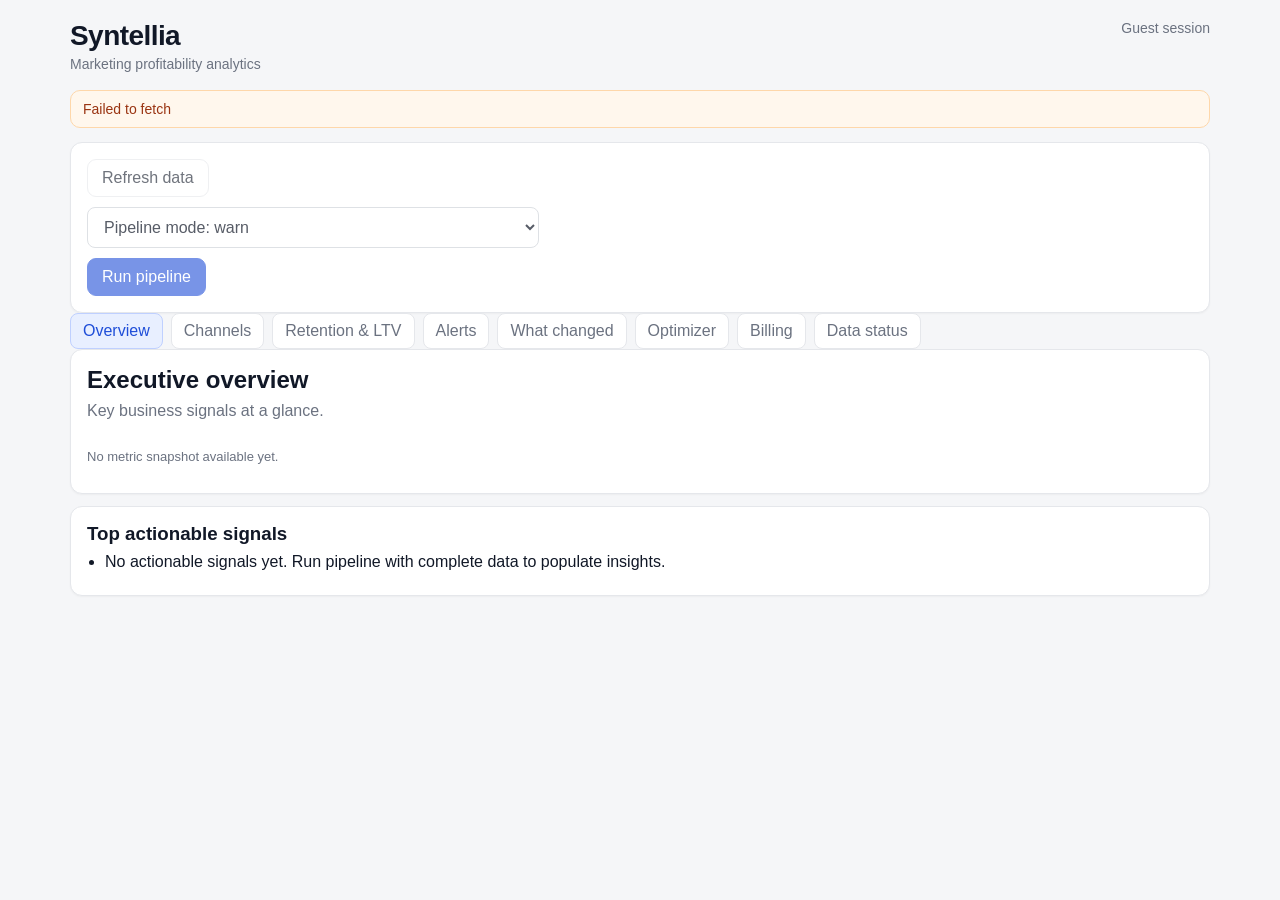
<file: index.html>
<!doctype html>
<html lang="en">
<head>
  <meta charset="utf-8">
  <meta name="viewport" content="width=device-width, initial-scale=1">
  <meta name="api-base" content="https://api.syntellia.ca">
  <title>Syntellia — Marketing profitability analytics</title>
  <link rel="icon" href="data:image/svg+xml,<svg xmlns='http://www.w3.org/2000/svg' viewBox='0 0 32 32'><rect width='32' height='32' rx='6' fill='%231f4ed8'/><text x='16' y='23' text-anchor='middle' fill='white' font-size='20' font-family='Arial'>S</text></svg>">
  <link rel="stylesheet" href="/styles.css">
</head>
<body>
  <div class="app-shell">
    <header class="topbar">
      <div class="brand-block">
        <h1>Syntellia</h1>
        <p>Marketing profitability analytics</p>
      </div>
      <div class="account-block">
        <div id="authSummary" class="auth-summary">Checking session...</div>
        <button id="logoutButton" class="btn ghost" type="button" hidden>Sign out</button>
      </div>
    </header>

    <main class="content">
      <section id="statusBanner" class="status-banner info" hidden></section>

      <section id="loginSection" class="panel login-panel" hidden>
        <h2>Sign in</h2>
        <p>Use your workspace credentials to access Syntellia.</p>
        <form id="loginForm" class="stack">
          <label>
            <span>Username</span>
            <input id="loginUsername" type="text" autocomplete="username" required>
          </label>
          <label>
            <span>Password</span>
            <input id="loginPassword" type="password" autocomplete="current-password" required>
          </label>
          <button class="btn primary" type="submit">Sign in</button>
        </form>
      </section>

      <section id="appSection" hidden>
        <div class="toolbar panel">
          <div class="left">
            <button class="btn ghost" id="refreshButton" type="button">Refresh data</button>
            <select id="pipelineMode">
              <option value="warn" selected>Pipeline mode: warn</option>
              <option value="strict">Pipeline mode: strict</option>
            </select>
            <button class="btn primary" id="runPipelineButton" type="button">Run pipeline</button>
          </div>
          <div class="right" id="pipelineResult"></div>
        </div>

        <nav class="tabs" id="tabs">
          <button class="tab active" data-view="overview" type="button">Overview</button>
          <button class="tab" data-view="channels" type="button">Channels</button>
          <button class="tab" data-view="retention" type="button">Retention & LTV</button>
          <button class="tab" data-view="alerts" type="button">Alerts</button>
          <button class="tab" data-view="changed" type="button">What changed</button>
          <button class="tab" data-view="optimizer" type="button">Optimizer</button>
          <button class="tab" data-view="billing" type="button">Billing</button>
          <button class="tab" data-view="readiness" type="button">Data status</button>
        </nav>

        <section id="view-overview" class="view active">
          <div class="panel">
            <h2>Executive overview</h2>
            <p class="muted">Key business signals at a glance.</p>
            <div id="overviewMetrics" class="metric-grid"></div>
          </div>
          <div class="panel">
            <h3>Top actionable signals</h3>
            <ul id="overviewSignals" class="list"></ul>
          </div>
        </section>

        <section id="view-channels" class="view">
          <div class="panel">
            <h2>Channel performance</h2>
            <p class="muted">Compare efficiency and expected value by channel.</p>
            <div id="channelTable"></div>
          </div>
        </section>

        <section id="view-retention" class="view">
          <div class="panel">
            <h2>Cohort retention</h2>
            <p class="muted">Track cohort behavior over time.</p>
            <div id="retentionTable"></div>
          </div>
          <div class="panel">
            <h2>Customer LTV</h2>
            <p class="muted">Top customer-level realized and predicted value rows.</p>
            <div id="ltvTable"></div>
          </div>
        </section>

        <section id="view-alerts" class="view">
          <div class="panel">
            <h2>Anomaly alerts</h2>
            <p class="muted">Prioritized warning/error checks from latest outputs.</p>
            <div id="alertTable"></div>
          </div>
        </section>

        <section id="view-changed" class="view">
          <div class="panel">
            <h2>What changed (overview)</h2>
            <p class="muted">Current snapshot versus previous saved snapshot.</p>
            <div id="overviewDeltaTable"></div>
          </div>
          <div class="panel">
            <h2>What changed (CAC)</h2>
            <div id="cacDeltaTable"></div>
          </div>
          <div class="panel">
            <h2>What changed (LTV:CAC)</h2>
            <div id="ltvCacDeltaTable"></div>
          </div>
        </section>

        <section id="view-optimizer" class="view">
          <div class="panel">
            <h2>Scenario optimizer</h2>
            <p class="muted">Run constrained budget scenarios with one click.</p>
            <form id="optimizerForm" class="form-inline">
              <label>
                <span>Total budget</span>
                <input id="optimizerBudget" type="number" min="0" step="100" required>
              </label>
              <label>
                <span>Target max CAC</span>
                <input id="optimizerTargetCac" type="number" min="0" step="1" required>
              </label>
              <label>
                <span>Reserve %</span>
                <input id="optimizerReserve" type="number" min="0" max="95" step="1" required>
              </label>
              <button class="btn primary" type="submit">Run optimizer</button>
            </form>
            <div id="optimizerSummary" class="metric-grid"></div>
            <div id="optimizerTable"></div>
          </div>
          <div class="panel">
            <h2>Recommendations</h2>
            <p class="muted">Automatically generated high-priority growth actions.</p>
            <div id="recommendationTable"></div>
          </div>
        </section>

        <section id="view-billing" class="view">
          <div class="panel">
            <h2>Billing & plan</h2>
            <p class="muted">Current plan, limits, and usage counters.</p>
            <div id="billingSummary" class="metric-grid"></div>
            <div id="billingUsage"></div>
          </div>
        </section>

        <section id="view-readiness" class="view">
          <div class="panel">
            <h2>Data readiness</h2>
            <p class="muted">Understand what is blocking analytics and what to do next.</p>
            <div id="readinessSummary"></div>
            <div id="rawFileTable"></div>
          </div>
        </section>
      </section>
    </main>
  </div>

  <script src="/app.js"></script>
</body>
</html>
</file>
<file: styles.css>
:root {
  --bg: #f5f6f8;
  --surface: #ffffff;
  --text: #111827;
  --muted: #6b7280;
  --line: #e5e7eb;
  --primary: #1f4ed8;
  --primary-soft: #e8efff;
  --warn-bg: #fff7ed;
  --warn-text: #9a3412;
  --info-bg: #eff6ff;
  --info-text: #1d4ed8;
  --success-bg: #ecfdf3;
  --success-text: #166534;
}

* {
  box-sizing: border-box;
}

html,
body {
  margin: 0;
  padding: 0;
  font-family: Inter, Segoe UI, Roboto, Arial, sans-serif;
  background: var(--bg);
  color: var(--text);
}

.app-shell {
  max-width: 1180px;
  margin: 0 auto;
  padding: 20px;
}

.topbar {
  display: flex;
  justify-content: space-between;
  align-items: flex-start;
  gap: 16px;
  margin-bottom: 18px;
}

.brand-block h1 {
  margin: 0;
  font-size: 28px;
  letter-spacing: -0.02em;
}

.brand-block p {
  margin: 4px 0 0 0;
  color: var(--muted);
  font-size: 14px;
}

.auth-summary {
  color: var(--muted);
  font-size: 14px;
  margin-bottom: 8px;
  text-align: right;
}

.content {
  display: grid;
  gap: 14px;
}

.panel {
  background: var(--surface);
  border: 1px solid var(--line);
  border-radius: 12px;
  padding: 16px;
  box-shadow: 0 1px 2px rgba(0, 0, 0, 0.04);
}

.panel h2,
.panel h3 {
  margin-top: 0;
  margin-bottom: 8px;
}

.muted {
  color: var(--muted);
  margin-top: 0;
}

.stack {
  display: grid;
  gap: 12px;
}

label span {
  display: block;
  font-size: 13px;
  color: var(--muted);
  margin-bottom: 6px;
}

input,
select,
button {
  font: inherit;
}

input,
select {
  width: 100%;
  padding: 10px 12px;
  border: 1px solid #d1d5db;
  border-radius: 8px;
  background: #fff;
  color: var(--text);
}

.btn {
  border: 1px solid var(--line);
  border-radius: 9px;
  padding: 9px 14px;
  cursor: pointer;
  transition: 120ms ease;
}

.btn.primary {
  background: var(--primary);
  border-color: var(--primary);
  color: #fff;
}

.btn.primary:hover {
  opacity: 0.94;
}

.btn.ghost {
  background: #fff;
  color: var(--text);
}

.btn:disabled {
  opacity: 0.6;
  cursor: not-allowed;
}

.toolbar {
  display: flex;
  justify-content: space-between;
  align-items: center;
  gap: 12px;
  flex-wrap: wrap;
}

.toolbar .left {
  display: flex;
  gap: 10px;
  align-items: center;
  flex-wrap: wrap;
}

.toolbar .right {
  color: var(--muted);
  font-size: 13px;
}

.tabs {
  display: flex;
  gap: 8px;
  flex-wrap: wrap;
}

.tab {
  border: 1px solid var(--line);
  background: #fff;
  color: var(--muted);
  padding: 8px 12px;
  border-radius: 8px;
  cursor: pointer;
}

.tab.active {
  color: var(--primary);
  border-color: #bfd0ff;
  background: var(--primary-soft);
}

.view {
  display: none;
  gap: 12px;
}

.view.active {
  display: grid;
}

.metric-grid {
  display: grid;
  grid-template-columns: repeat(auto-fit, minmax(180px, 1fr));
  gap: 10px;
}

.metric {
  border: 1px solid var(--line);
  border-radius: 10px;
  padding: 12px;
}

.metric .label {
  color: var(--muted);
  font-size: 12px;
  margin-bottom: 6px;
}

.metric .value {
  font-size: 22px;
  font-weight: 600;
  letter-spacing: -0.02em;
}

.status-banner {
  border-radius: 10px;
  padding: 10px 12px;
  border: 1px solid transparent;
  font-size: 14px;
}

.status-banner.info {
  background: var(--info-bg);
  color: var(--info-text);
  border-color: #bfdbfe;
}

.status-banner.warning {
  background: var(--warn-bg);
  color: var(--warn-text);
  border-color: #fed7aa;
}

.status-banner.success {
  background: var(--success-bg);
  color: var(--success-text);
  border-color: #bbf7d0;
}

.table-wrap {
  overflow-x: auto;
  border: 1px solid var(--line);
  border-radius: 10px;
}

table {
  width: 100%;
  border-collapse: collapse;
  background: #fff;
}

thead th {
  text-align: left;
  font-size: 12px;
  letter-spacing: 0.02em;
  text-transform: uppercase;
  color: var(--muted);
  padding: 10px 12px;
  border-bottom: 1px solid var(--line);
}

tbody td {
  padding: 10px 12px;
  border-bottom: 1px solid #f3f4f6;
  font-size: 14px;
}

tbody tr:last-child td {
  border-bottom: 0;
}

.list {
  margin: 0;
  padding-left: 18px;
}

.list li {
  margin-bottom: 8px;
}

.hint {
  color: var(--muted);
  font-size: 13px;
}
.form-inline {
  display: grid;
  grid-template-columns: repeat(auto-fit, minmax(170px, 1fr));
  gap: 10px;
  margin-bottom: 14px;
  align-items: end;
}

.form-inline button {
  height: 42px;
}

@media (max-width: 760px) {
  .topbar {
    flex-direction: column;
    align-items: flex-start;
  }

  .auth-summary {
    text-align: left;
  }
}
</file>
